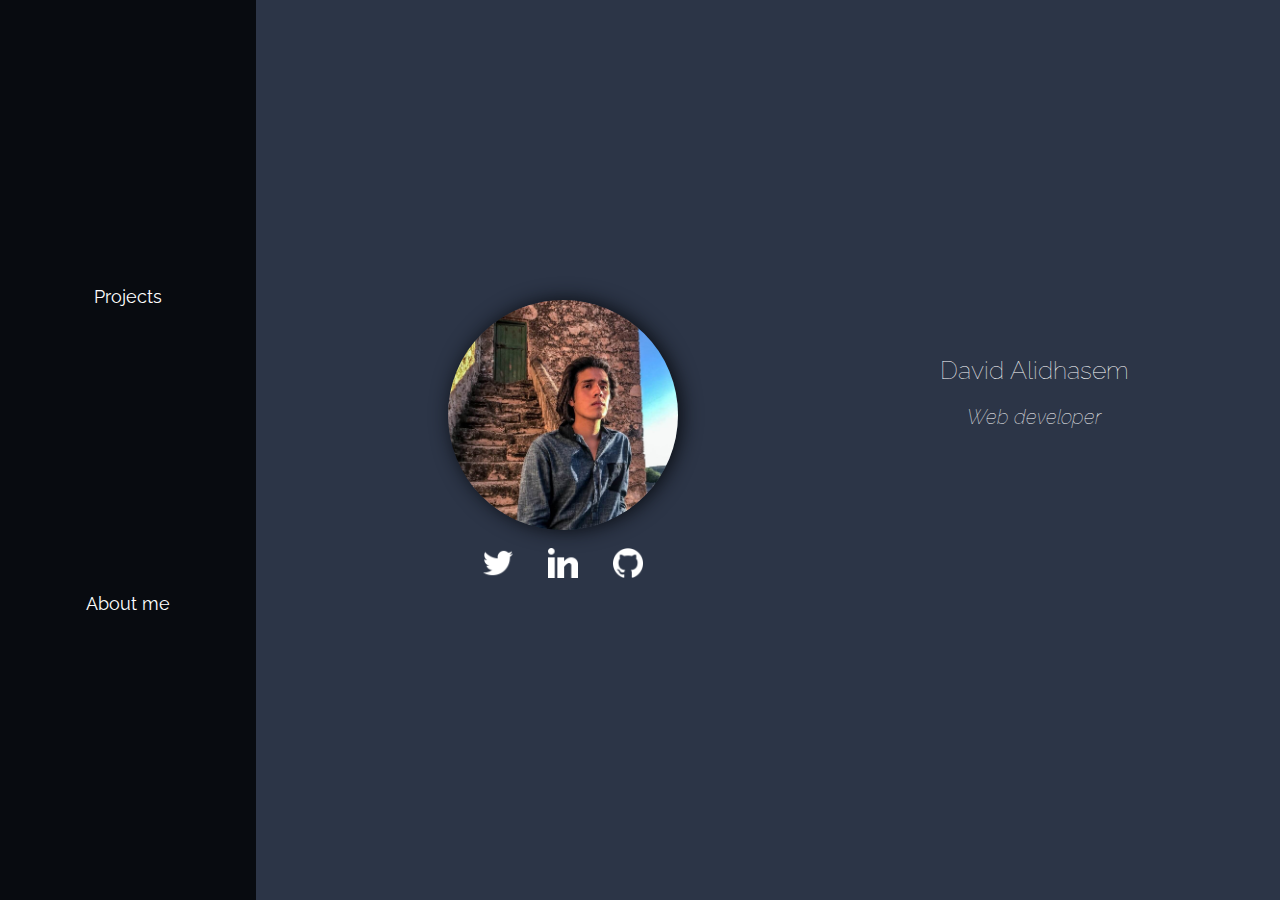
<file: index.html>
<!DOCTYPE html>
<html lang="en">
<head>
    <meta charset="UTF-8">
    <meta http-equiv="X-UA-Compatible" content="IE=edge">
    <meta name="viewport" content="width=device-width, initial-scale=1.0">
    <title>David Alidhasem | Web Developer</title>
    <link rel="stylesheet" href="./main_styles.css">
    <link rel="stylesheet" href="./media-queries.css">
</head>
<body>
    <nav class="links__navbar">
        <a href="./projects.html">Projects</a>
        <a href="./about-me.html">About me</a>
    </nav>
    <section id="home-page-content" class="central-content__section">
        <article class="profile-picture-section">
            <img src="./assets/images/profile_picture.jpg" alt="Personal profile picture" id="profile-picture">
            <article class="social-media-links-container">
                <a href="https://twitter.com/DAlidhasem" id="twitter-link" target="blank">
                    <img src="./assets/icons/001-twitter.png">
                </a>
                <a href="https://www.linkedin.com/in/alidhasem/" id="linkedin-link" target="blank">
                    <img src="./assets/icons/002-linkedin.png">
                </a>
                <a href="https://github.com/Alidhasem" id="github-link" target="blank">
                    <img src="./assets/icons/003-github.png">
                </a>
            </article>
        </article>
        <div id="home-headers">
            <h1>David Alidhasem</h1>
            <h2>Web developer</h2>
        </div>
    </section> 
</body>
</html>
</file>
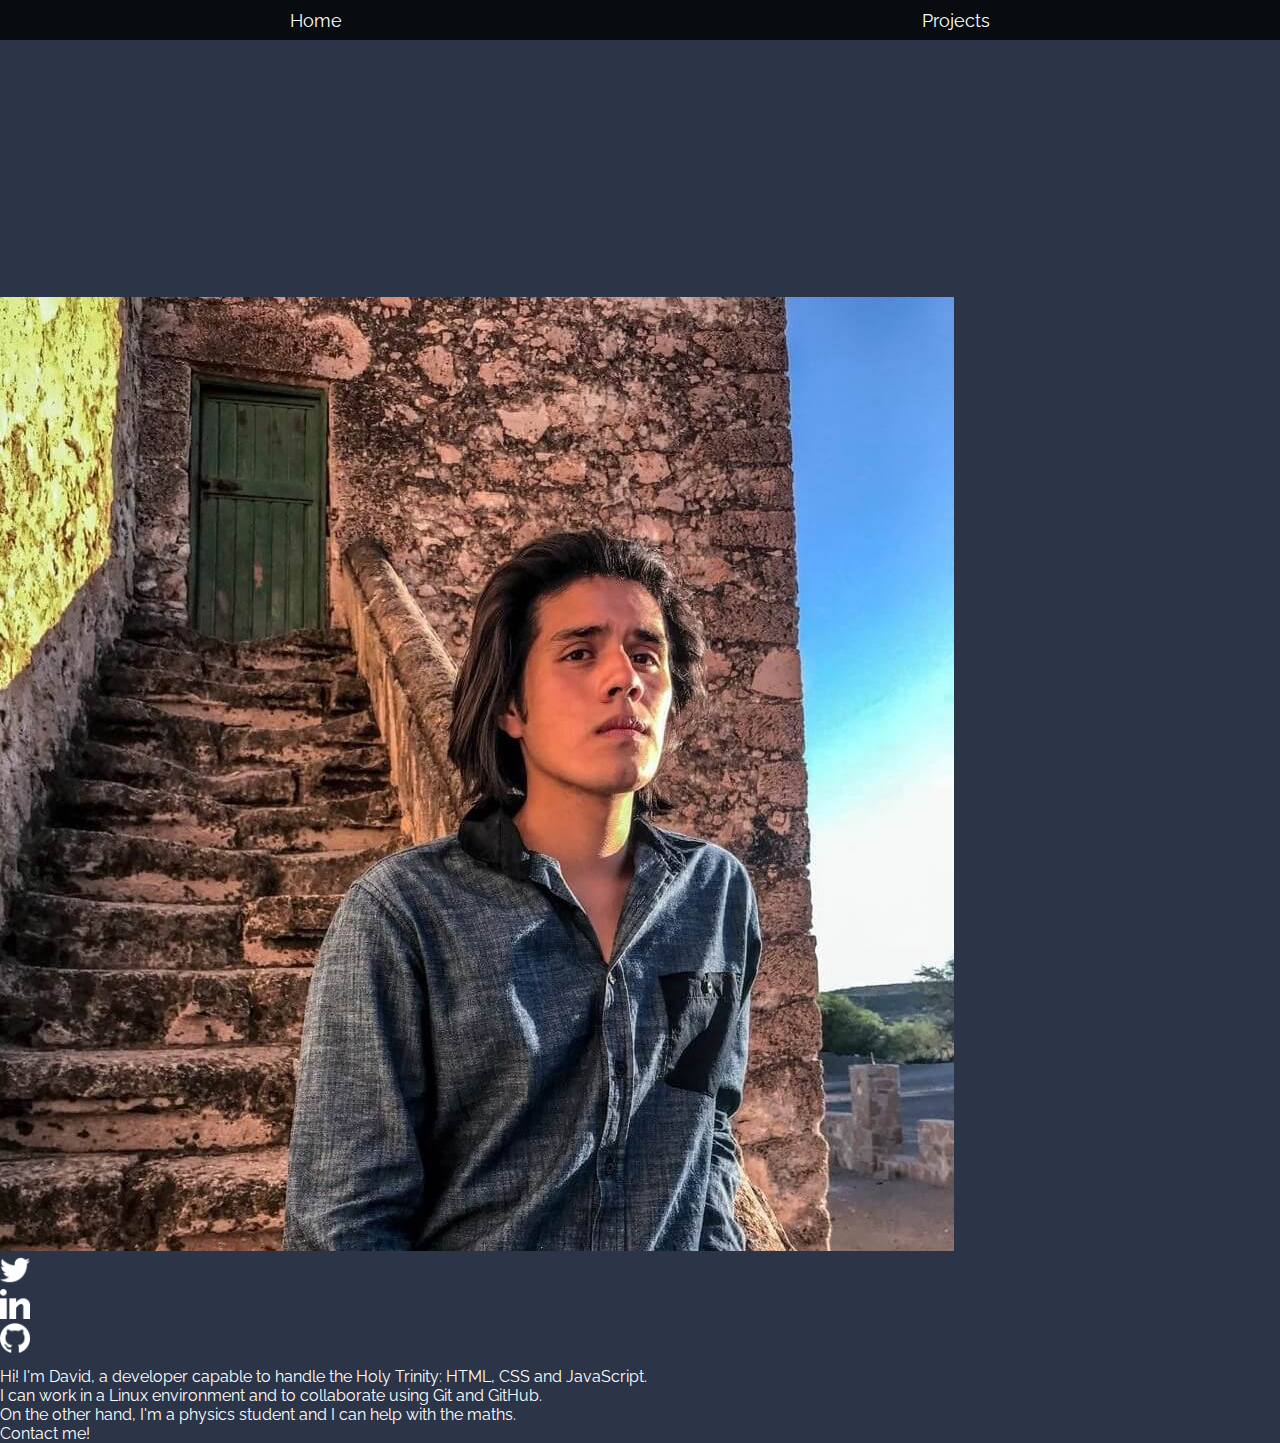
<file: about-me.html>
<!DOCTYPE html>
<html lang="en">
<head>
    <meta charset="UTF-8">
    <meta http-equiv="X-UA-Compatible" content="IE=edge">
    <meta name="viewport" content="width=device-width, initial-scale=1.0">
    <title>David Alidhasem | Web Developer</title>
    <link rel="stylesheet" href="./main_styles.css">
</head>
<body>
    <section id="about-me__section" class="main-page">
        <nav class="links__navbar">
            <a href="./index.html">Home</a>
            <a href="./projects.html">Projects</a>
        </nav>
        <section id="profile-picture--about-me" class="profile-picture_section">
            <article class="profile-picture-container">
                <picture id="profile_picture">
                    <img src="./assets/images/profile_picture.jpg" alt="Personal profile picture">
                </picture>
            </article>
            <article class="social-media-links-container">
                <a href="https://twitter.com/DAlidhasem" id="twitter-link" target="blank">
                    <img src="./assets/icons/001-twitter.png">
                </a>
                <a href="https://www.linkedin.com/in/alidhasem/" id="linkedin-link" target="blank">
                    <img src="./assets/icons/002-linkedin.png">
                </a>
                <a href="https://github.com/Alidhasem" id="github-link" target="blank">
                    <img src="./assets/icons/003-github.png">
                </a>
            </article>
        </section>
        <article>
            <p>
                Hi! I'm David, a developer capable to handle the Holy Trinity: HTML, CSS and JavaScript. 
            </p>
            <p>
                I can work in a Linux environment and to collaborate using Git and GitHub. 
            </p>
            <p>
                On the other hand, I'm a physics student and I can help with the maths. 
            </p>
            <p>
                Contact me!
            </p>
        </article>
    </section>
</body>
</html>
</file>
<file: main_styles.css>
@import url('https://fonts.googleapis.com/css2?family=Raleway:ital,wght@0,300;1,200&display=swap');

* {
    box-sizing: border-box;
    margin: 0;
    padding: 0;
}
:root {
    --main-color: #2c3547;
    --secondary-color: #080b10;
    --main-font: 'Raleway', sans-serif;
}
body {
    width: 100vw;
    height: calc(100vh - 40px);
    font-family: var(--main-font);
    background-color: var(--main-color);
    color: white;
}
.links__navbar {
    width: 100vw;
    height: 40px;
    position: fixed;
    top: 0;
    z-index: 2;
    display: flex;
    justify-content: space-around;
    align-items: center;
    background-color: var(--secondary-color);
}
.links__navbar a {
    font-family: var(--main-font);
    text-decoration: none;
    font-size: 18px;
    color: white;
}
.central-content__section{
    width: 100%;
    position: absolute;
    top: calc(50vh - 158px);
}
.profile-picture-section {
    width: 100%;
    display: grid;
    grid-template-columns: 80% 20%;
}
.profile-picture-section #profile-picture {
    width: 230px;
    justify-self: center;
    border-radius: 50%;
    box-shadow: 3px 0px 20px 0px #080b10;
}
.social-media-links-container {
    display: flex;
    flex-direction: column;
    justify-content: space-evenly;
}
.social-media-links-container{
    height: 100%;
}
.social-media-links-container img{
    width: 30px;
    filter: invert(100%);
}



/*Home Page Styles*/
#home-page-content h1, #home-page-content h2{
    width: 80%;
    text-align: center;
    font-weight: lighter;
}
#home-page-content h1 {
    margin-top: 20px;
    font-size: 25px;
}
#home-page-content h2 {
    margin-top: 10px;
    font-size: 20px;
    font-style: italic;
}



/*Projects Page Styles*/
#projects-container {
    width: 100%;
    margin: 80px 0px 30px;
    display: grid;
    grid-template-rows: repeat(4, 1fr);
}
.project-div {
    width: 256px;
    height: 170px;
    margin-bottom: 30px; 
    justify-self: center;
}
.project-div .project-tile{
    width: 100%;
    height: fit-content;
    padding: 10px 0px;
    margin-top: 45px;
    display: block;
    text-align: center;
    font-size: 17px;
    text-decoration: none;
    color: white;
    background-color: rgba(8, 11, 16, 0.8);
}
#google-home-clone {
    background-image: url("./assets/images/google-clone.png");
    background-size: cover;
}
#technical_documentation_page {
    background-image: url("./assets/images/technical_documentation_web_page.png");
    background-size: cover;
}
#product_landing_page {
    background-image: url("./assets/images/product_landing_page.png");
    background-size: cover;
}
#tribute_web_page {
    background-image: url("./assets/images/tribute_web_page.png");
    background-size: cover;
}


/*About Me Page Styles*/
#profile-picture--about-me{
    margin-top: calc(50vh - 153px);
    margin-bottom: 10px;
}
#about-me-text {
    margin: 20px 10vw;
    text-align: center;
}
#about-me-text p {
    margin-bottom: 10px;
}
</file>
<file: media-queries.css>
@media (min-width: 650px) {
    .links__navbar {
        width: 20%;
        height: 100vh;
        position: fixed;
        top: 0;
        bottom: 0;
        flex-direction: column;
        justify-content: space-evenly;
    }
    .central-content__section {
        width: 80%;
        position: absolute;
        right: 0;
        top: calc(50vh - 150px);
        display: flex;
    }
    .profile-picture-section {
        width: 60%;
        height: 300px;
        grid-template-columns: 1fr;
        grid-template-rows: 1fr 1fr;
    }
    .social-media-links-container{
        width: 230px;
        height: 70px;
        justify-self: center;
        flex-direction: row;
        align-items: center;
        justify-content: space-evenly;
    }
    #home-headers h1 {
        margin: 0;
    } 
    #home-headers h2{
        margin-top: 20px;
    }
    #home-headers {
        width: 40%;
        margin-top: 55px;
    }
    #projects-container{
        width: 80%;
        position: absolute;
        right: 0;
    }
    #about-me-text {
        margin: 25px 20px 0px;
        width: 40%;
    }
}
</file>
